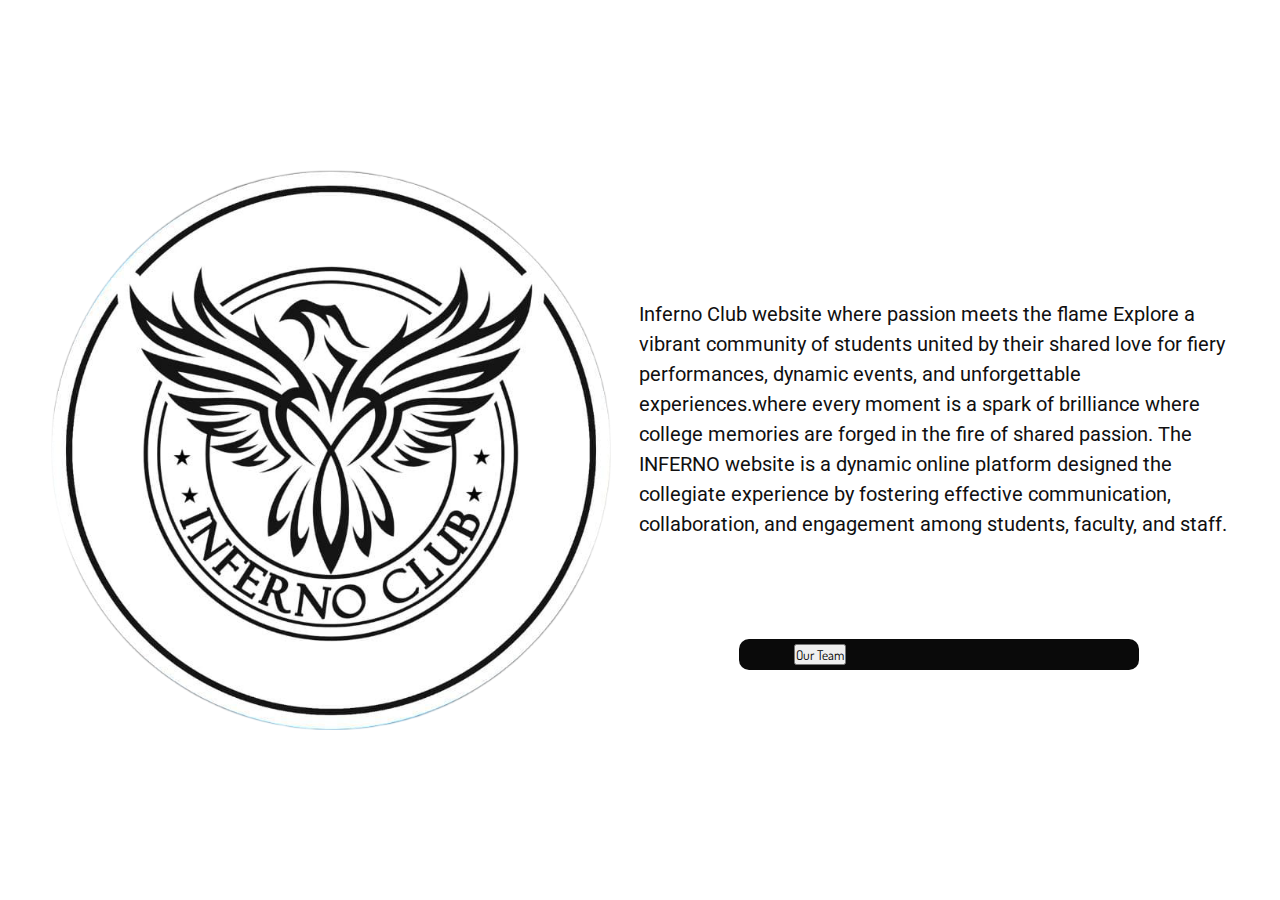
<file: about.html>
<!DOCTYPE html>
<html lang="en">
<head>
    <meta charset="UTF-8">
    <meta name="viewport" content="width=device-width, initial-scale=1.0">
    <title>About Us</title>
    <link rel="stylesheet" href="about.css">
    <link rel="preconnect" href="https://fonts.googleapis.com">
    <link rel="preconnect" href="https://fonts.gstatic.com" crossorigin>
    <link href="https://fonts.googleapis.com/css2?family=Dosis:wght@200..800&family=Roboto:ital,wght@0,100;0,300;0,400;0,500;0,700;0,900;1,100;1,300;1,400;1,500;1,700;1,900&display=swap" rel="stylesheet">
</head>
<body>

    <section class="about">
        <div class="main">
            <img src="image/Picsart_24-02-28_11-54-24-050.png" alt="">
            <div class="all-text">
                <h4>About Inferno:</h4>
                <h1>Ready to join a vibrant student community</h1>
                <p>Inferno Club website where passion meets the flame Explore a vibrant community of students united by their shared love for fiery performances, dynamic events, and unforgettable experiences.where every moment is a spark of brilliance where college memories are forged in the fire of shared passion.
                   The INFERNO website is a dynamic online platform designed the collegiate experience by fostering effective communication, collaboration, and engagement among students, faculty, and staff. 
                </p>
                <div class="btn"> 
                   <a href="create.html"><button type="button" href="create.html" > Our Team </button></a> 
                    
                </div>
                






            </div>
        </div> 

    </section>
 


    
</body>
</html>
</file>
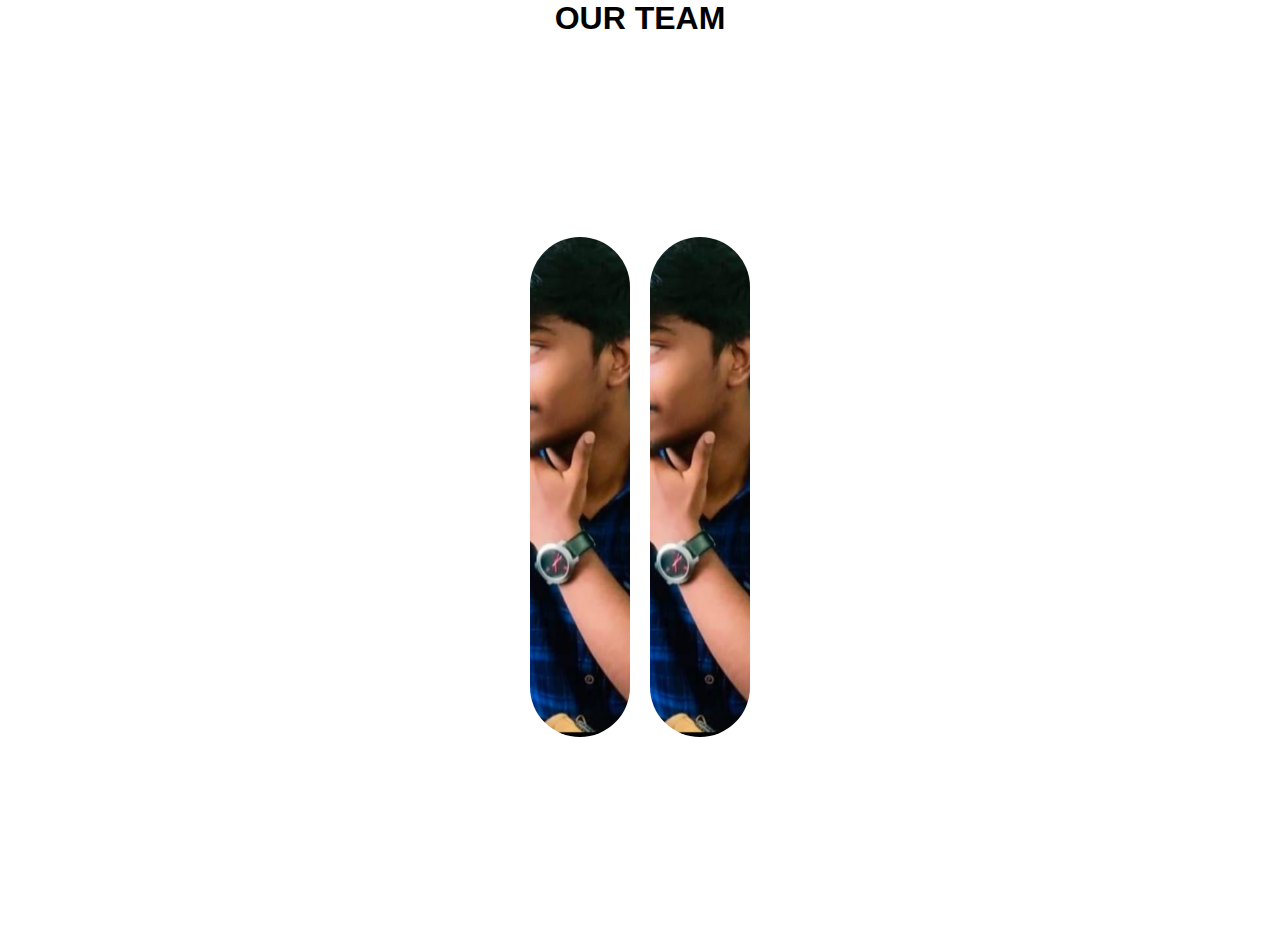
<file: create.html>
<!DOCTYPE html>
<html lang="en">
<head>
    <meta charset="UTF-8">
    <meta name="viewport" content="width=device-width, initial-scale=1.0">
    <title>Gallery</title>
    <link rel="stylesheet" href="create.css">
</head>
<body>

    <center><h1>OUR TEAM</h1></center>
           <div class="container">
            <div class="gallery">
                <div class="img-box"><h3> CLUB MEMBERS</h3></div>
                <div class="img-box"><h3> CLUB MEMBERS</h3></div>
                
                <!-- <div class="img-box"><h3>World Computer Day</h3></div>
                <div class="img-box"><h3>World Computer Day</h3></div> -->
            </div>

           </div>

    
</body>
</html>
</file>
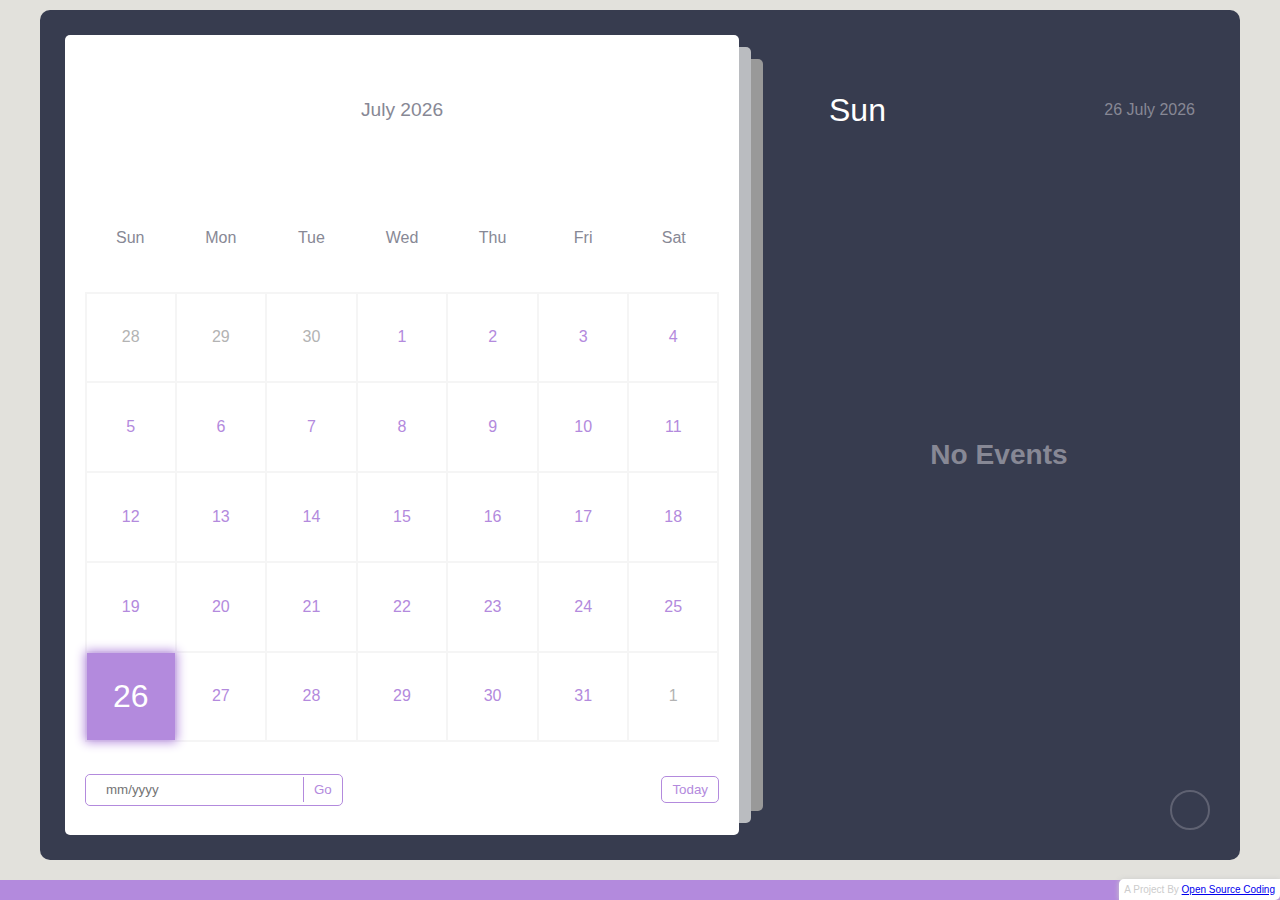
<file: Events calender.html>
<!DOCTYPE html>
<html lang="en">
  <head>
    <meta charset="UTF-8" />
    <meta http-equiv="X-UA-Compatible" content="IE=edge" />
    <meta name="viewport" content="width=device-width, initial-scale=1.0" />
    <meta
      name="description"
      content="Stay organized with our user-friendly Calendar featuring events, reminders, and a customizable interface. Built with HTML, CSS, and JavaScript. Start scheduling today!"
    />
    <meta
      name="keywords"
      content="calendar, events, reminders, javascript, html, css, open source coding"
    />
    <link
      rel="stylesheet"
      href="https://cdnjs.cloudflare.com/ajax/libs/font-awesome/6.2.0/css/all.min.css"
      integrity="sha512-xh6O/CkQoPOWDdYTDqeRdPCVd1SpvCA9XXcUnZS2FmJNp1coAFzvtCN9BmamE+4aHK8yyUHUSCcJHgXloTyT2A=="
      crossorigin="anonymous"
      referrerpolicy="no-referrer"
    />
    <link rel="stylesheet" href="Events calender.css" />
    <title>Calendar with Events</title>
  </head>
  <body>
    <div class="container">
      <div class="left">
        <div class="calendar">
          <div class="month">
            <i class="fas fa-angle-left prev"></i>
            <div class="date">december 2015</div>
            <i class="fas fa-angle-right next"></i>
          </div>
          <div class="weekdays">
            <div>Sun</div>
            <div>Mon</div>
            <div>Tue</div>
            <div>Wed</div>
            <div>Thu</div>
            <div>Fri</div>
            <div>Sat</div>
          </div>
          <div class="days"></div>
          <div class="goto-today">
            <div class="goto">
              <input type="text" placeholder="mm/yyyy" class="date-input" />
              <button class="goto-btn">Go</button>
            </div>
            <button class="today-btn">Today</button>
          </div>
        </div>
      </div>
      <div class="right">
        <div class="today-date">
          <div class="event-day">wed</div>
          <div class="event-date">12th december 2022</div>
        </div>
        <div class="events"></div>
        <div class="add-event-wrapper">
          <div class="add-event-header">
            <div class="title">Add Event</div>
            <i class="fas fa-times close"></i>
          </div>
          <div class="add-event-body">
            <div class="add-event-input">
              <input type="text" placeholder="Event Name" class="event-name" />
            </div>
            <div class="add-event-input">
              <input
                type="text"
                placeholder="Event Time From"
                class="event-time-from"
              />
            </div>
            <div class="add-event-input">
              <input
                type="text"
                placeholder="Event Time To"
                class="event-time-to"
              />
            </div>
          </div>
          <div class="add-event-footer">
            <button class="add-event-btn">Add Event</button>
          </div>
        </div>
      </div>
      <button class="add-event">
        <i class="fas fa-plus"></i>
      </button>
    </div>

    <div class="credits">
     
    </div>

   
  </body>
</html>




<!----------------------------------------------------------JAVA SCRIPT------------------------------------------------------------------------------------------------------------->

<script>

const calendar = document.querySelector(".calendar"),
  date = document.querySelector(".date"),
  daysContainer = document.querySelector(".days"),
  prev = document.querySelector(".prev"),
  next = document.querySelector(".next"),
  todayBtn = document.querySelector(".today-btn"),
  gotoBtn = document.querySelector(".goto-btn"),
  dateInput = document.querySelector(".date-input"),
  eventDay = document.querySelector(".event-day"),
  eventDate = document.querySelector(".event-date"),
  eventsContainer = document.querySelector(".events"),
  addEventBtn = document.querySelector(".add-event"),
  addEventWrapper = document.querySelector(".add-event-wrapper "),
  addEventCloseBtn = document.querySelector(".close "),
  addEventTitle = document.querySelector(".event-name "),
  addEventFrom = document.querySelector(".event-time-from "),
  addEventTo = document.querySelector(".event-time-to "),
  addEventSubmit = document.querySelector(".add-event-btn ");

let today = new Date();
let activeDay;
let month = today.getMonth();
let year = today.getFullYear();

const months = [
  "January",
  "February",
  "March",
  "April",
  "May",
  "June",
  "July",
  "August",
  "September",
  "October",
  "November",
  "December",
];

// const eventsArr = [
//   {
//     day: 13,
//     month: 11,
//     year: 2022,
//     events: [
//       {
//         title: "Event 1 lorem ipsun dolar sit genfa tersd dsad ",
//         time: "10:00 AM",
//       },
//       {
//         title: "Event 2",
//         time: "11:00 AM",
//       },
//     ],
//   },
// ];

const eventsArr = [];
getEvents();
console.log(eventsArr);

//function to add days in days with class day and prev-date next-date on previous month and next month days and active on today
function initCalendar() {
  const firstDay = new Date(year, month, 1);
  const lastDay = new Date(year, month + 1, 0);
  const prevLastDay = new Date(year, month, 0);
  const prevDays = prevLastDay.getDate();
  const lastDate = lastDay.getDate();
  const day = firstDay.getDay();
  const nextDays = 7 - lastDay.getDay() - 1;

  date.innerHTML = months[month] + " " + year;

  let days = "";

  for (let x = day; x > 0; x--) {
    days += `<div class="day prev-date">${prevDays - x + 1}</div>`;
  }

  for (let i = 1; i <= lastDate; i++) {
    //check if event is present on that day
    let event = false;
    eventsArr.forEach((eventObj) => {
      if (
        eventObj.day === i &&
        eventObj.month === month + 1 &&
        eventObj.year === year
      ) {
        event = true;
      }
    });
    if (
      i === new Date().getDate() &&
      year === new Date().getFullYear() &&
      month === new Date().getMonth()
    ) {
      activeDay = i;
      getActiveDay(i);
      updateEvents(i);
      if (event) {
        days += `<div class="day today active event">${i}</div>`;
      } else {
        days += `<div class="day today active">${i}</div>`;
      }
    } else {
      if (event) {
        days += `<div class="day event">${i}</div>`;
      } else {
        days += `<div class="day ">${i}</div>`;
      }
    }
  }

  for (let j = 1; j <= nextDays; j++) {
    days += `<div class="day next-date">${j}</div>`;
  }
  daysContainer.innerHTML = days;
  addListner();
}

//function to add month and year on prev and next button
function prevMonth() {
  month--;
  if (month < 0) {
    month = 11;
    year--;
  }
  initCalendar();
}

function nextMonth() {
  month++;
  if (month > 11) {
    month = 0;
    year++;
  }
  initCalendar();
}

prev.addEventListener("click", prevMonth);
next.addEventListener("click", nextMonth);

initCalendar();

//function to add active on day
function addListner() {
  const days = document.querySelectorAll(".day");
  days.forEach((day) => {
    day.addEventListener("click", (e) => {
      getActiveDay(e.target.innerHTML);
      updateEvents(Number(e.target.innerHTML));
      activeDay = Number(e.target.innerHTML);
      //remove active
      days.forEach((day) => {
        day.classList.remove("active");
      });
      //if clicked prev-date or next-date switch to that month
      if (e.target.classList.contains("prev-date")) {
        prevMonth();
        //add active to clicked day afte month is change
        setTimeout(() => {
          //add active where no prev-date or next-date
          const days = document.querySelectorAll(".day");
          days.forEach((day) => {
            if (
              !day.classList.contains("prev-date") &&
              day.innerHTML === e.target.innerHTML
            ) {
              day.classList.add("active");
            }
          });
        }, 100);
      } else if (e.target.classList.contains("next-date")) {
        nextMonth();
        //add active to clicked day afte month is changed
        setTimeout(() => {
          const days = document.querySelectorAll(".day");
          days.forEach((day) => {
            if (
              !day.classList.contains("next-date") &&
              day.innerHTML === e.target.innerHTML
            ) {
              day.classList.add("active");
            }
          });
        }, 100);
      } else {
        e.target.classList.add("active");
      }
    });
  });
}

todayBtn.addEventListener("click", () => {
  today = new Date();
  month = today.getMonth();
  year = today.getFullYear();
  initCalendar();
});

dateInput.addEventListener("input", (e) => {
  dateInput.value = dateInput.value.replace(/[^0-9/]/g, "");
  if (dateInput.value.length === 2) {
    dateInput.value += "/";
  }
  if (dateInput.value.length > 7) {
    dateInput.value = dateInput.value.slice(0, 7);
  }
  if (e.inputType === "deleteContentBackward") {
    if (dateInput.value.length === 3) {
      dateInput.value = dateInput.value.slice(0, 2);
    }
  }
});

gotoBtn.addEventListener("click", gotoDate);

function gotoDate() {
  console.log("here");
  const dateArr = dateInput.value.split("/");
  if (dateArr.length === 2) {
    if (dateArr[0] > 0 && dateArr[0] < 13 && dateArr[1].length === 4) {
      month = dateArr[0] - 1;
      year = dateArr[1];
      initCalendar();
      return;
    }
  }
  alert("Invalid Date");
}

//function get active day day name and date and update eventday eventdate
function getActiveDay(date) {
  const day = new Date(year, month, date);
  const dayName = day.toString().split(" ")[0];
  eventDay.innerHTML = dayName;
  eventDate.innerHTML = date + " " + months[month] + " " + year;
}

//function update events when a day is active
function updateEvents(date) {
  let events = "";
  eventsArr.forEach((event) => {
    if (
      date === event.day &&
      month + 1 === event.month &&
      year === event.year
    ) {
      event.events.forEach((event) => {
        events += `<div class="event">
            <div class="title">
              <i class="fas fa-circle"></i>
              <h3 class="event-title">${event.title}</h3>
            </div>
            <div class="event-time">
              <span class="event-time">${event.time}</span>
            </div>
        </div>`;
      });
    }
  });
  if (events === "") {
    events = `<div class="no-event">
            <h3>No Events</h3>
        </div>`;
  }
  eventsContainer.innerHTML = events;
  saveEvents();
}

//function to add event
addEventBtn.addEventListener("click", () => {
  addEventWrapper.classList.toggle("active");
});

addEventCloseBtn.addEventListener("click", () => {
  addEventWrapper.classList.remove("active");
});

document.addEventListener("click", (e) => {
  if (e.target !== addEventBtn && !addEventWrapper.contains(e.target)) {
    addEventWrapper.classList.remove("active");
  }
});

//allow 50 chars in eventtitle
addEventTitle.addEventListener("input", (e) => {
  addEventTitle.value = addEventTitle.value.slice(0, 60);
});

function defineProperty() {
  var osccred = document.createElement("div");
  osccred.innerHTML =
    "A Project By <a href='https://www.youtube.com/channel/UCiUtBDVaSmMGKxg1HYeK-BQ' target=_blank>Open Source Coding</a>";
  osccred.style.position = "absolute";
  osccred.style.bottom = "0";
  osccred.style.right = "0";
  osccred.style.fontSize = "10px";
  osccred.style.color = "#ccc";
  osccred.style.fontFamily = "sans-serif";
  osccred.style.padding = "5px";
  osccred.style.background = "#fff";
  osccred.style.borderTopLeftRadius = "5px";
  osccred.style.borderBottomRightRadius = "5px";
  osccred.style.boxShadow = "0 0 5px #ccc";
  document.body.appendChild(osccred);
}

defineProperty();

//allow only time in eventtime from and to
addEventFrom.addEventListener("input", (e) => {
  addEventFrom.value = addEventFrom.value.replace(/[^0-9:]/g, "");
  if (addEventFrom.value.length === 2) {
    addEventFrom.value += ":";
  }
  if (addEventFrom.value.length > 5) {
    addEventFrom.value = addEventFrom.value.slice(0, 5);
  }
});

addEventTo.addEventListener("input", (e) => {
  addEventTo.value = addEventTo.value.replace(/[^0-9:]/g, "");
  if (addEventTo.value.length === 2) {
    addEventTo.value += ":";
  }
  if (addEventTo.value.length > 5) {
    addEventTo.value = addEventTo.value.slice(0, 5);
  }
});

//function to add event to eventsArr
addEventSubmit.addEventListener("click", () => {
  const eventTitle = addEventTitle.value;
  const eventTimeFrom = addEventFrom.value;
  const eventTimeTo = addEventTo.value;
  if (eventTitle === "" || eventTimeFrom === "" || eventTimeTo === "") {
    alert("Please fill all the fields");
    return;
  }

  //check correct time format 24 hour
  const timeFromArr = eventTimeFrom.split(":");
  const timeToArr = eventTimeTo.split(":");
  if (
    timeFromArr.length !== 2 ||
    timeToArr.length !== 2 ||
    timeFromArr[0] > 23 ||
    timeFromArr[1] > 59 ||
    timeToArr[0] > 23 ||
    timeToArr[1] > 59
  ) {
    alert("Invalid Time Format");
    return;
  }

  const timeFrom = convertTime(eventTimeFrom);
  const timeTo = convertTime(eventTimeTo);

  //check if event is already added
  let eventExist = false;
  eventsArr.forEach((event) => {
    if (
      event.day === activeDay &&
      event.month === month + 1 &&
      event.year === year
    ) {
      event.events.forEach((event) => {
        if (event.title === eventTitle) {
          eventExist = true;
        }
      });
    }
  });
  if (eventExist) {
    alert("Event already added");
    return;
  }
  const newEvent = {
    title: eventTitle,
    time: timeFrom + " - " + timeTo,
  };
  console.log(newEvent);
  console.log(activeDay);
  let eventAdded = false;
  if (eventsArr.length > 0) {
    eventsArr.forEach((item) => {
      if (
        item.day === activeDay &&
        item.month === month + 1 &&
        item.year === year
      ) {
        item.events.push(newEvent);
        eventAdded = true;
      }
    });
  }

  if (!eventAdded) {
    eventsArr.push({
      day: activeDay,
      month: month + 1,
      year: year,
      events: [newEvent],
    });
  }

  console.log(eventsArr);
  addEventWrapper.classList.remove("active");
  addEventTitle.value = "";
  addEventFrom.value = "";
  addEventTo.value = "";
  updateEvents(activeDay);
  //select active day and add event class if not added
  const activeDayEl = document.querySelector(".day.active");
  if (!activeDayEl.classList.contains("event")) {
    activeDayEl.classList.add("event");
  }
});

//function to delete event when clicked on event
eventsContainer.addEventListener("click", (e) => {
  if (e.target.classList.contains("event")) {
    if (confirm("Are you sure you want to delete this event?")) {
      const eventTitle = e.target.children[0].children[1].innerHTML;
      eventsArr.forEach((event) => {
        if (
          event.day === activeDay &&
          event.month === month + 1 &&
          event.year === year
        ) {
          event.events.forEach((item, index) => {
            if (item.title === eventTitle) {
              event.events.splice(index, 1);
            }
          });
          //if no events left in a day then remove that day from eventsArr
          if (event.events.length === 0) {
            eventsArr.splice(eventsArr.indexOf(event), 1);
            //remove event class from day
            const activeDayEl = document.querySelector(".day.active");
            if (activeDayEl.classList.contains("event")) {
              activeDayEl.classList.remove("event");
            }
          }
        }
      });
      updateEvents(activeDay);
    }
  }
});

//function to save events in local storage
function saveEvents() {
  localStorage.setItem("events", JSON.stringify(eventsArr));
}

//function to get events from local storage
function getEvents() {
  //check if events are already saved in local storage then return event else nothing
  if (localStorage.getItem("events") === null) {
    return;
  }
  eventsArr.push(...JSON.parse(localStorage.getItem("events")));
}

function convertTime(time) {
  //convert time to 24 hour format
  let timeArr = time.split(":");
  let timeHour = timeArr[0];
  let timeMin = timeArr[1];
  let timeFormat = timeHour >= 12 ? "PM" : "AM";
  timeHour = timeHour % 12 || 12;
  time = timeHour + ":" + timeMin + " " + timeFormat;
  return time;
}
</script>
</file>
<file: about.css>
*{
    padding: 0;
    margin: 0;
    box-sizing: border-box;
    font-family: "Dosis", sans-serif;
}
.about{
    height: 100vh;
    width: 100%;
    background: none;
    display: flex;
    justify-content: center;
    align-items: center;

}
.about .main img{
    width: 580px;
    max-width: 100%;
    height: auto;
    padding: 0 10px;
}
.all-text{
    width: 600px;
    max-width: 100%;
    padding: 0 px;
}
.main{
    width: 1290px;
    max-width: 95%;
    margin: 0 auto;
    display: flex;
    flex-wrap: wrap;
    align-items: center;
    justify-content: space-around;
}
.all-text h4{
    font-family: "Roboto", sans-serif;
    font-size: 20px;
    color: white;
    letter-spacing: 1px;
    font-weight: 400;
    margin-bottom: 10px;
}
.all-text h1{
    font-size: 45px;
    color:white;
    font-weight: 700;
    margin-bottom: 20px;


}

.all-text p{
    font-family: "Roboto", sans-serif;
    font-size: 20px;
    color:rgb(16, 16, 16);
    line-height: 30px;
    margin-bottom: 35px;

}
.btn {
    margin: 100px;
    padding: 5px 55px;
    border: none;
    outline: none;
    color: none;
    cursor: pointer;
    position: relative;
    z-index: 0;
    border-radius: 1px;
  }
  .btn::after {
    content: "";
    z-index: -1;
    position: absolute;
    width: 100%;
    height: 100%;
    background-color: #0a0a0a;
    left: 0;
    top: 0;
    border-radius: 10px;
  }
  /* glow */
  .btn::before {
    content: "";
    background: linear-gradient(
      45deg,
      #FF0000, #FF7300, #FFFB00, #48FF00,
      #00FFD5, #002BFF, #FF00C8, #FF0000
    );
    position: absolute;
    top: -2px;
    left: -2px;
    background-size: 600%;
    z-index: -1;
    width: calc(100% + 4px);
    height:  calc(100% + 4px);
    filter: blur(8px);
    animation: glowing 20s linear infinite;
    transition: opacity .3s ease-in-out;
    border-radius: 10px;
    opacity: 0;
  }
  
  @keyframes glowing {
    0% {background-position: 0 0;}
    50% {background-position: 400% 0;}
    100% {background-position: 0 0;}
  }
  
  /* hover */
  .btn:hover::before {
    opacity: 1;
  }
  
  .btn:active:after {
    background: transparent;
  }
  
  .btn:active {

    font-weight: bold;
  }

@media screen and (max-width:1250px) {
    .about{
        width: 100%;
        height:auto;
        padding: 60px 0;
    }
    .all-text{
        text-align: center;
        margin-top: 40px;
    }
    
}
@media screen and (max-width:650px){
    .about.main img{
        margin-bottom: 35px;

    }
    .all-text h1{
        font-size: 45px;
        margin-bottom: 20px;
    }
}
</file>
<file: create.css>
*{
    margin: 0;
    padding: 0;
    font-family: 'poppins', sans-serif;
    box-sizing: border-box;
}
.container{
    width: 100%;
    height: 100vh;
    background: none;
    display: flex;
    align-items: center;
    justify-content: center;

}
.gallery{
    display: flex;
    align-items: center;
    justify-content: center;
}
.img-box{
    width: 100px;
    height: 500px;
    margin: 10px;
    border-radius: 50px;
    background: url(gallery/vit\ danny.jpg);
    background-size: cover;
    background-position: center;
    position: relative;
    transition: width 0.5s;

}
.img-box:nth-child(2){
    background: url(gallery/vit\ danny.jpg);
    background-size: cover;
    background-position: center;
}

/* .img-box:nth-child(9){
    background: url(image/g12.jpg);
    background-size: cover;
    background-position: center;
}
.img-box:nth-child(10){
    background: url(image/g13.jpg);
    background-size: cover;
    background-position: center;
} */

.img-box h3{
    color: #fff ;
    position: absolute;
    bottom: 0;
    left: 30px;
    opacity: 0;
    transition: bottom 0.5s, opacity 0.5s;
}


.img-box:hover{
    width: 500px;
    cursor: pointer;

}

.img-box:hover h3{
    opacity: 1;
    bottom: 25px;


}
.btn {
    margin: 100px;
    padding: 5px 55px;
    border: none;
    outline: none;
    color: none;
    cursor: pointer;
    position: relative;
    z-index: 0;
    border-radius: 1px;
  }
  .btn::after {
    content: "";
    z-index: -1;
    position: absolute;
    width: 100%;
    height: 100%;
    background-color: #0a0a0a;
    left: 0;
    top: 0;
    border-radius: 10px;
  }
  /* glow */
  .btn::before {
    content: "";
    background: linear-gradient(
      45deg,
      #FF0000, #FF7300, #FFFB00, #48FF00,
      #00FFD5, #002BFF, #FF00C8, #FF0000
    );
    position: absolute;
    top: -2px;
    left: -2px;
    background-size: 600%;
    z-index: -1;
    width: calc(100% + 4px);
    height:  calc(100% + 4px);
    filter: blur(8px);
    animation: glowing 20s linear infinite;
    transition: opacity .3s ease-in-out;
    border-radius: 10px;
    opacity: 0;
  }
  
  @keyframes glowing {
    0% {background-position: 0 0;}
    50% {background-position: 400% 0;}
    100% {background-position: 0 0;}
  }
  
  /* hover */
  .btn:hover::before {
    opacity: 1;
  }
  
  .btn:active:after {
    background: transparent;
  }
  
  .btn:active {

    font-weight: bold;
  }
</file>
<file: Events calender.css>
:root {
    --primary-clr: #b38add;
  }
  * {
    margin: 0;
    padding: 0;
    box-sizing: border-box;
    font-family: "Poppins", sans-serif;
  }
  /* nice scroll bar */
  ::-webkit-scrollbar {
    width: 5px;
  }
  ::-webkit-scrollbar-track {
    background: #f5f5f5;
    border-radius: 50px;
  }
  ::-webkit-scrollbar-thumb {
    background: var(--primary-clr);
    border-radius: 50px;
  }
  
  body {
    position: relative;
    min-height: 100vh;
    display: flex;
    align-items: center;
    justify-content: center;
    padding-bottom: 30px;
    background-color: #e2e1dc;
  }
  .container {
    position: relative;
    width: 1200px;
    min-height: 850px;
    margin: 0 auto;
    padding: 5px;
    color: #fff;
    display: flex;
  
    border-radius: 10px;
    background-color: #373c4f;
  }
  .left {
    width: 60%;
    padding: 20px;
  }
  .calendar {
    position: relative;
    width: 100%;
    height: 100%;
    display: flex;
    flex-direction: column;
    flex-wrap: wrap;
    justify-content: space-between;
    color: #878895;
    border-radius: 5px;
    background-color: #fff;
  }
  /* set after behind the main element */
  .calendar::before,
  .calendar::after {
    content: "";
    position: absolute;
    top: 50%;
    left: 100%;
    width: 12px;
    height: 97%;
    border-radius: 0 5px 5px 0;
    background-color: #d3d4d6d7;
    transform: translateY(-50%);
  }
  .calendar::before {
    height: 94%;
    left: calc(100% + 12px);
    background-color: rgb(153, 153, 153);
  }
  .calendar .month {
    width: 100%;
    height: 150px;
    display: flex;
    align-items: center;
    justify-content: space-between;
    padding: 0 50px;
    font-size: 1.2rem;
    font-weight: 500;
    text-transform: capitalize;
  }
  .calendar .month .prev,
  .calendar .month .next {
    cursor: pointer;
  }
  .calendar .month .prev:hover,
  .calendar .month .next:hover {
    color: var(--primary-clr);
  }
  .calendar .weekdays {
    width: 100%;
    height: 100px;
    display: flex;
    align-items: center;
    justify-content: space-between;
    padding: 0 20px;
    font-size: 1rem;
    font-weight: 500;
    text-transform: capitalize;
  }
  .weekdays div {
    width: 14.28%;
    height: 100%;
    display: flex;
    align-items: center;
    justify-content: center;
  }
  .calendar .days {
    width: 100%;
    display: flex;
    flex-wrap: wrap;
    justify-content: space-between;
    padding: 0 20px;
    font-size: 1rem;
    font-weight: 500;
    margin-bottom: 20px;
  }
  .calendar .days .day {
    width: 14.28%;
    height: 90px;
    display: flex;
    align-items: center;
    justify-content: center;
    cursor: pointer;
    color: var(--primary-clr);
    border: 1px solid #f5f5f5;
  }
  .calendar .days .day:nth-child(7n + 1) {
    border-left: 2px solid #f5f5f5;
  }
  .calendar .days .day:nth-child(7n) {
    border-right: 2px solid #f5f5f5;
  }
  .calendar .days .day:nth-child(-n + 7) {
    border-top: 2px solid #f5f5f5;
  }
  .calendar .days .day:nth-child(n + 29) {
    border-bottom: 2px solid #f5f5f5;
  }
  
  .calendar .days .day:not(.prev-date, .next-date):hover {
    color: #fff;
    background-color: var(--primary-clr);
  }
  .calendar .days .prev-date,
  .calendar .days .next-date {
    color: #b3b3b3;
  }
  .calendar .days .active {
    position: relative;
    font-size: 2rem;
    color: #fff;
    background-color: var(--primary-clr);
  }
  .calendar .days .active::before {
    content: "";
    position: absolute;
    top: 0;
    left: 0;
    width: 100%;
    height: 100%;
    box-shadow: 0 0 10px 2px var(--primary-clr);
  }
  .calendar .days .today {
    font-size: 2rem;
  }
  .calendar .days .event {
    position: relative;
  }
  .calendar .days .event::after {
    content: "";
    position: absolute;
    bottom: 10%;
    left: 50%;
    width: 75%;
    height: 6px;
    border-radius: 30px;
    transform: translateX(-50%);
    background-color: var(--primary-clr);
  }
  .calendar .days .day:hover.event::after {
    background-color: #fff;
  }
  .calendar .days .active.event::after {
    background-color: #fff;
    bottom: 20%;
  }
  .calendar .days .active.event {
    padding-bottom: 10px;
  }
  .calendar .goto-today {
    width: 100%;
    height: 50px;
    display: flex;
    align-items: center;
    justify-content: space-between;
    gap: 5px;
    padding: 0 20px;
    margin-bottom: 20px;
    color: var(--primary-clr);
  }
  .calendar .goto-today .goto {
    display: flex;
    align-items: center;
    border-radius: 5px;
    overflow: hidden;
    border: 1px solid var(--primary-clr);
  }
  .calendar .goto-today .goto input {
    width: 100%;
    height: 30px;
    outline: none;
    border: none;
    border-radius: 5px;
    padding: 0 20px;
    color: var(--primary-clr);
    border-radius: 5px;
  }
  .calendar .goto-today button {
    padding: 5px 10px;
    border: 1px solid var(--primary-clr);
    border-radius: 5px;
    background-color: transparent;
    cursor: pointer;
    color: var(--primary-clr);
  }
  .calendar .goto-today button:hover {
    color: #fff;
    background-color: var(--primary-clr);
  }
  .calendar .goto-today .goto button {
    border: none;
    border-left: 1px solid var(--primary-clr);
    border-radius: 0;
  }
  .container .right {
    position: relative;
    width: 40%;
    min-height: 100%;
    padding: 20px 0;
  }
  
  .right .today-date {
    width: 100%;
    height: 50px;
    display: flex;
    flex-wrap: wrap;
    gap: 10px;
    align-items: center;
    justify-content: space-between;
    padding: 0 40px;
    padding-left: 70px;
    margin-top: 50px;
    margin-bottom: 20px;
    text-transform: capitalize;
  }
  .right .today-date .event-day {
    font-size: 2rem;
    font-weight: 500;
  }
  .right .today-date .event-date {
    font-size: 1rem;
    font-weight: 400;
    color: #878895;
  }
  .events {
    width: 100%;
    height: 100%;
    max-height: 600px;
    overflow-x: hidden;
    overflow-y: auto;
    display: flex;
    flex-direction: column;
    padding-left: 4px;
  }
  .events .event {
    position: relative;
    width: 95%;
    min-height: 70px;
    display: flex;
    justify-content: center;
    flex-direction: column;
    gap: 5px;
    padding: 0 20px;
    padding-left: 50px;
    color: #fff;
    background: linear-gradient(90deg, #3f4458, transparent);
    cursor: pointer;
  }
  /* even event */
  .events .event:nth-child(even) {
    background: transparent;
  }
  .events .event:hover {
    background: linear-gradient(90deg, var(--primary-clr), transparent);
  }
  .events .event .title {
    display: flex;
    align-items: center;
    pointer-events: none;
  }
  .events .event .title .event-title {
    font-size: 1rem;
    font-weight: 400;
    margin-left: 20px;
  }
  .events .event i {
    color: var(--primary-clr);
    font-size: 0.5rem;
  }
  .events .event:hover i {
    color: #fff;
  }
  .events .event .event-time {
    font-size: 0.8rem;
    font-weight: 400;
    color: #878895;
    margin-left: 15px;
    pointer-events: none;
  }
  .events .event:hover .event-time {
    color: #fff;
  }
  /* add tick in event after */
  .events .event::after {
    content: "✓";
    position: absolute;
    top: 50%;
    right: 0;
    font-size: 3rem;
    line-height: 1;
    display: none;
    align-items: center;
    justify-content: center;
    opacity: 0.3;
    color: var(--primary-clr);
    transform: translateY(-50%);
  }
  .events .event:hover::after {
    display: flex;
  }
  .add-event {
    position: absolute;
    bottom: 30px;
    right: 30px;
    width: 40px;
    height: 40px;
    display: flex;
    align-items: center;
    justify-content: center;
    font-size: 1rem;
    color: #878895;
    border: 2px solid #878895;
    opacity: 0.5;
    border-radius: 50%;
    background-color: transparent;
    cursor: pointer;
  }
  .add-event:hover {
    opacity: 1;
  }
  .add-event i {
    pointer-events: none;
  }
  .events .no-event {
    width: 100%;
    height: 100%;
    display: flex;
    align-items: center;
    justify-content: center;
    font-size: 1.5rem;
    font-weight: 500;
    color: #878895;
  }
  .add-event-wrapper {
    position: absolute;
    bottom: 100px;
    left: 50%;
    width: 90%;
    max-height: 0;
    overflow: hidden;
    border-radius: 5px;
    background-color: #fff;
    transform: translateX(-50%);
    transition: max-height 0.5s ease;
  }
  .add-event-wrapper.active {
    max-height: 300px;
  }
  .add-event-header {
    width: 100%;
    height: 50px;
    display: flex;
    align-items: center;
    justify-content: space-between;
    padding: 0 20px;
    color: #373c4f;
    border-bottom: 1px solid #f5f5f5;
  }
  .add-event-header .close {
    font-size: 1.5rem;
    cursor: pointer;
  }
  .add-event-header .close:hover {
    color: var(--primary-clr);
  }
  .add-event-header .title {
    font-size: 1.2rem;
    font-weight: 500;
  }
  .add-event-body {
    width: 100%;
    height: 100%;
    display: flex;
    flex-direction: column;
    gap: 5px;
    padding: 20px;
  }
  .add-event-body .add-event-input {
    width: 100%;
    height: 40px;
    display: flex;
    align-items: center;
    justify-content: space-between;
    gap: 10px;
  }
  .add-event-body .add-event-input input {
    width: 100%;
    height: 100%;
    outline: none;
    border: none;
    border-bottom: 1px solid #f5f5f5;
    padding: 0 10px;
    font-size: 1rem;
    font-weight: 400;
    color: #373c4f;
  }
  .add-event-body .add-event-input input::placeholder {
    color: #a5a5a5;
  }
  .add-event-body .add-event-input input:focus {
    border-bottom: 1px solid var(--primary-clr);
  }
  .add-event-body .add-event-input input:focus::placeholder {
    color: var(--primary-clr);
  }
  .add-event-footer {
    display: flex;
    align-items: center;
    justify-content: center;
    padding: 20px;
  }
  .add-event-footer .add-event-btn {
    height: 40px;
    font-size: 1rem;
    font-weight: 500;
    outline: none;
    border: none;
    color: #fff;
    background-color: var(--primary-clr);
    border-radius: 5px;
    cursor: pointer;
    padding: 5px 10px;
    border: 1px solid var(--primary-clr);
  }
  .add-event-footer .add-event-btn:hover {
    background-color: transparent;
    color: var(--primary-clr);
  }
  
  /* media queries */
  
  @media screen and (max-width: 1000px) {
    body {
      align-items: flex-start;
      justify-content: flex-start;
    }
    .container {
      min-height: 100vh;
      flex-direction: column;
      border-radius: 0;
    }
    .container .left {
      width: 100%;
      height: 100%;
      padding: 20px 0;
    }
    .container .right {
      width: 100%;
      height: 100%;
      padding: 20px 0;
    }
    .calendar::before,
    .calendar::after {
      top: 100%;
      left: 50%;
      width: 97%;
      height: 12px;
      border-radius: 0 0 5px 5px;
      transform: translateX(-50%);
    }
    .calendar::before {
      width: 94%;
      top: calc(100% + 12px);
    }
    .events {
      padding-bottom: 340px;
    }
    .add-event-wrapper {
      bottom: 100px;
    }
  }
  @media screen and (max-width: 500px) {
    .calendar .month {
      height: 75px;
    }
    .calendar .weekdays {
      height: 50px;
    }
    .calendar .days .day {
      height: 40px;
      font-size: 0.8rem;
    }
    .calendar .days .day.active,
    .calendar .days .day.today {
      font-size: 1rem;
    }
    .right .today-date {
      padding: 20px;
    }
  }
  
  .credits {
    position: absolute;
    bottom: 0;
    left: 0;
    right: 0;
    text-align: center;
    padding: 10px;
    font-size: 12px;
    color: #fff;
    background-color: #b38add;
  }
  .credits a {
    color: #fff;
    text-decoration: none;
    font-weight: 600;
  }
  .credits a:hover {
    text-decoration: underline;
  }
</file>
